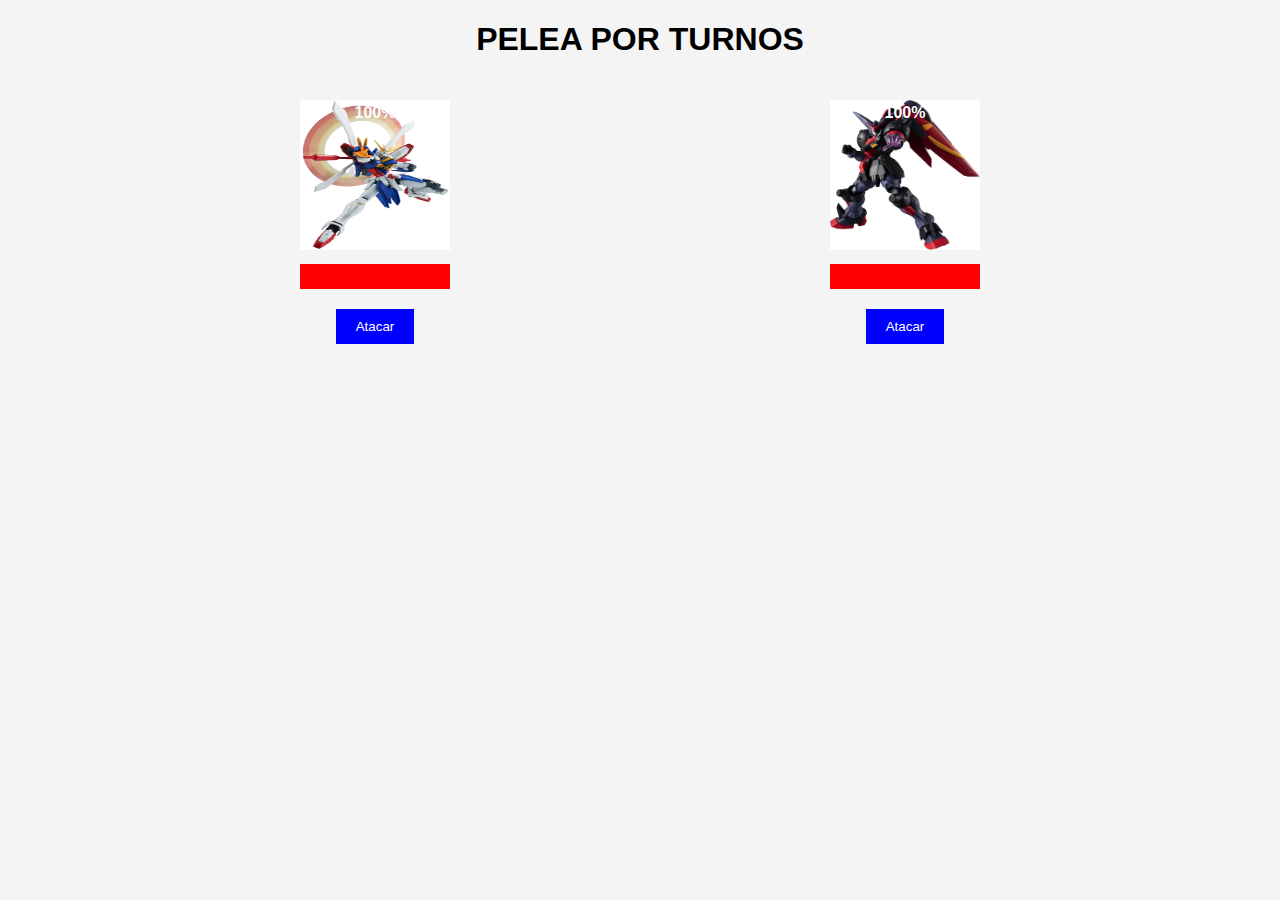
<file: index.html>
<!DOCTYPE html>
<html lang="en">
<head>
    <meta charset="UTF-8">
    <meta name="viewport" content="width=device-width, initial-scale=1.0">
    <title>Peleitas por Turnos</title>
    <link rel="stylesheet" href="estilo.css">
</head>
<body>
    <h1>PELEA POR TURNOS</h1>

    <div class="menu__juego">   

        <div class="jugador" id="jugador1">
            <div class="portrait"><img src="godgundam.jpg" ></div>
            <div class="barravida" id="vida1">
                <span class="vidatexto" id="vida1texto">100%</span>
            </div>
            <button class="boton" id="ataque1">Atacar</button>
        </div>

        <div class="jugador" id="jugador2">
            <div class="portrait"><img src="master_1.jpg" ></div>
            <div class="barravida" id="vida2">
                <span class="vidatexto" id="vida2texto">100%</span>
            </div>
            <button class="boton" id="ataque2">Atacar</button> 
        </div>
    </div>
    
    <script src="peleitas.js"></script>
</body>
</html>
</file>
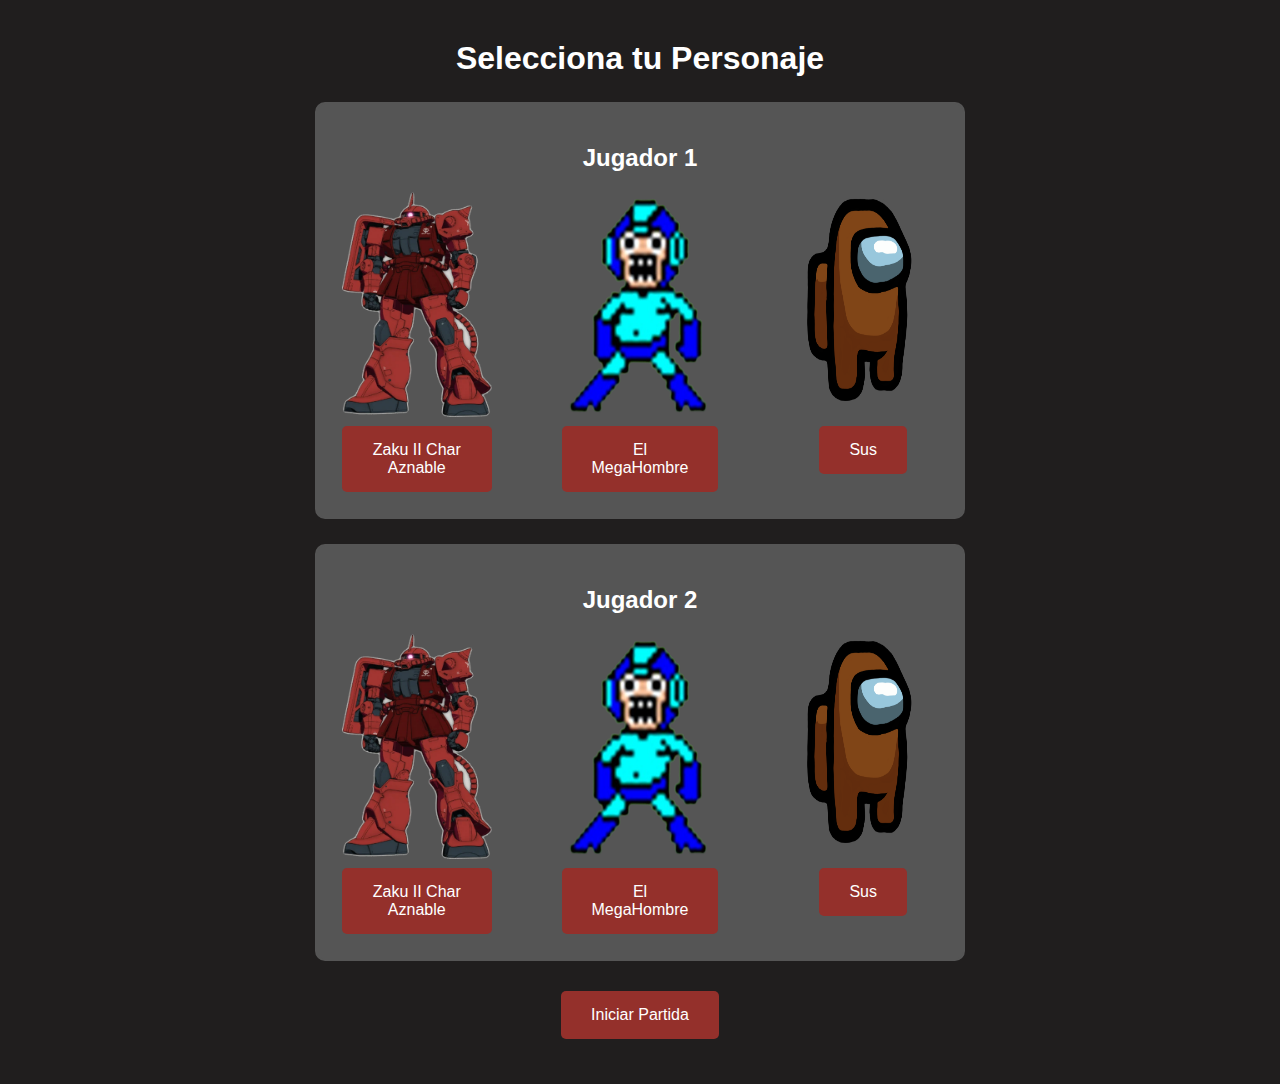
<file: menu.html>
<!DOCTYPE html>
<html lang="en">
<head>
    <meta charset="UTF-8">
    <meta name="viewport" content="width=device-width, initial-scale=1.0">
    <title>Menu</title>
    <link rel="stylesheet" href="index.css">
</head>
<body>
    <div class="container">
        <h1>Selecciona tu Personaje</h1>
        
        
        <div class="jugador" id="player1">
            <h2>Jugador 1</h2>
            <div class="personajes">
                <div class="contenedor">
                    <img src="resources/Zakuiiselectscreen.png" alt="Personaje1">
                    <button onclick="seleccionarPersonaje('personaje1', 1)">Zaku II Char Aznable</button>
                </div>
                <div class="contenedor">
                    <img src="resources/megadoodselect.png" alt="Personaje2">
                    <button onclick="seleccionarPersonaje('personaje2', 1)">El MegaHombre</button>
                </div>
                <div class="contenedor">
                    <img src="resources/personaje3.png" alt="Personaje3">
                    <button onclick="seleccionarPersonaje('personaje3', 1)">Sus</button>
                </div>
            </div>
        </div>
        <div class="jugador" id="player2">
            <h2>Jugador 2</h2>
            <div class="personajes">
                <div class="contenedor">
                    <img src="resources/Zakuiiselectscreen.png" alt="Personaje1">
                    <button onclick="seleccionarPersonaje('personaje1', 2)">Zaku II Char Aznable</button>
                </div>
                <div class="contenedor">
                    <img src="resources/megadoodselect.png" alt="Personaje2">
                    <button onclick="seleccionarPersonaje('personaje2', 2)">El MegaHombre</button>
                </div>
                <div class="contenedor">
                    <img src="resources/personaje3.png" alt="Personaje3">
                    <button onclick="seleccionarPersonaje('personaje3', 2)">Sus</button>
                </div>
            </div>
        </div>

        <button onclick="iniciarPartida()" >Iniciar Partida</button>
    </div>





    <script src="services/indexMenu.js"></script>

</body>
</html>
</file>
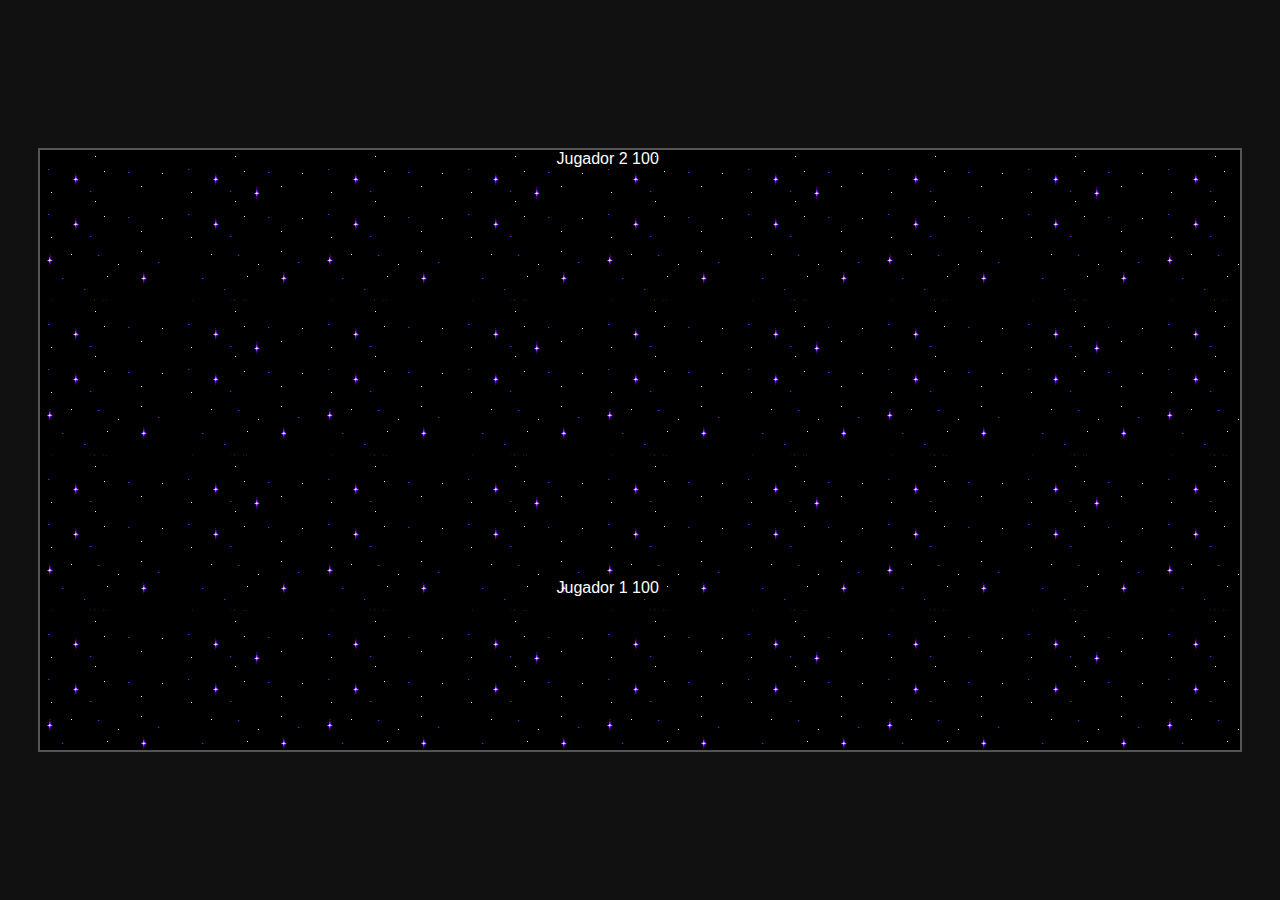
<file: partida.html>
<!DOCTYPE html>
<html lang="en">
<head>
    <meta charset="UTF-8">
    <meta name="viewport" content="width=device-width, initial-scale=1.0">
    <title>FIGHT!</title>
    <link rel="stylesheet" href="indexPartida.css">
</head>
<body>

    <div id="arena">
        <div id="player1" class="player"></div>
        <div id="player2" class="player"></div>
        <div id="powerup-attack" class="powerup attack"></div>
        <div id="powerup-health" class="powerup health"></div>
    </div>

    <script src="services/indexPartida.js"></script>
</body>
</html>
</file>
<file: estilo.css>
body {
    font-family: Arial, sans-serif;
    text-align: center;
    background-color: #f4f4f4;
}

.menu__juego {
    display: flex;
    justify-content: center;
    align-items: center;
    margin-top: 50px;
}

.jugador {
    text-align: center;
}

img {
    width: 150px;
    height: 150px;
    background-color: #ccc;
    margin-bottom: 10px;
}

.barravida {
    width: 200px;
    height: 25px;
    background-color: red;
    margin-bottom: 20px;
}
.vidatexto{
    position: absolute;
    width: 100%;
    text-align: center;
    color: white;
    font-weight: bold;
    top: 0;
    left: 0;
    line-height: 25px;
}

.boton   {
    padding: 10px 20px;
    background-color: blue;
    color: white;
    border: none;
    cursor: pointer;
}
#jugador1{
    position: absolute;
    top: 100px; /* Posición inicial */
    left: 300px; /* Posición inicial */
}

#jugador2 {
    position: absolute;
    top: 100px;
    right: 300px; /* Jugador 2 comienza en el lado derecho */
}
</file>
<file: index.css>
body {
    font-family: 'Arial', sans-serif;
    background-color: #201e1e;
    text-align: center;
    color: white;
}

.container {
    margin: 40px auto;
    max-width: 700px;
}



.jugador {
    margin: 25px;
    padding: 20px;
    border: 2px solid #555;
    border-radius: 10px;
    background-color: #555;
    transition: transform 0.2s;
}

.jugador:hover {
    transform: scale(1.02);
}
.personajes{
    display: grid;
    grid-template-columns: repeat(3, 1fr);
    gap: 60px;
}

.personajes img{
    width: 150px;
    height: 225px;
}


button {
    margin: 5px;
    padding: 15px 30px;
    font-size: 16px;
    cursor: pointer;
    border: none;
    border-radius: 5px;
    background-color: #94302b;
    color: white;
    transition: background-color 0.3s;
}

button:hover {
    background-color: #0056b3;
}
</file>
<file: indexPartida.css>
body {
    margin: 0;
    padding: 0;
    background-color: #111;
    display: flex;
    justify-content: center;
    align-items: center;
    height: 100vh;
    color: white;
    font-family: Arial, sans-serif;
    flex-direction: column;
}   
#arena {
    position: relative;
    width: 1200px;  
    height: 600px;  
    margin: 0 auto;
    background-color: #333;  
    border: 2px solid #555;  
    background-image: url(resources/starry.png);
}

.player {
    position: absolute;
    width: 171px;
    height: 171px;
    position: absolute;
    background-size: cover;
}

#player1 {
    bottom: 0;
    left: 50%;
    
}
#player2{
    top: 0;
    left: 50%;
}


.laser {
    position: absolute;
    width: 4px;
    height: 20px;
    background-color: yellow;
}

.powerup {
    position: absolute;
    width: 40px;
    height: 40px;
    border-radius: 50%;
    display: none; 
}

.powerup.attack {
    background-color: red;
    border-color: #111;
}

.powerup.health {
    background-color: green;
    border-color: #111;
}
</file>
